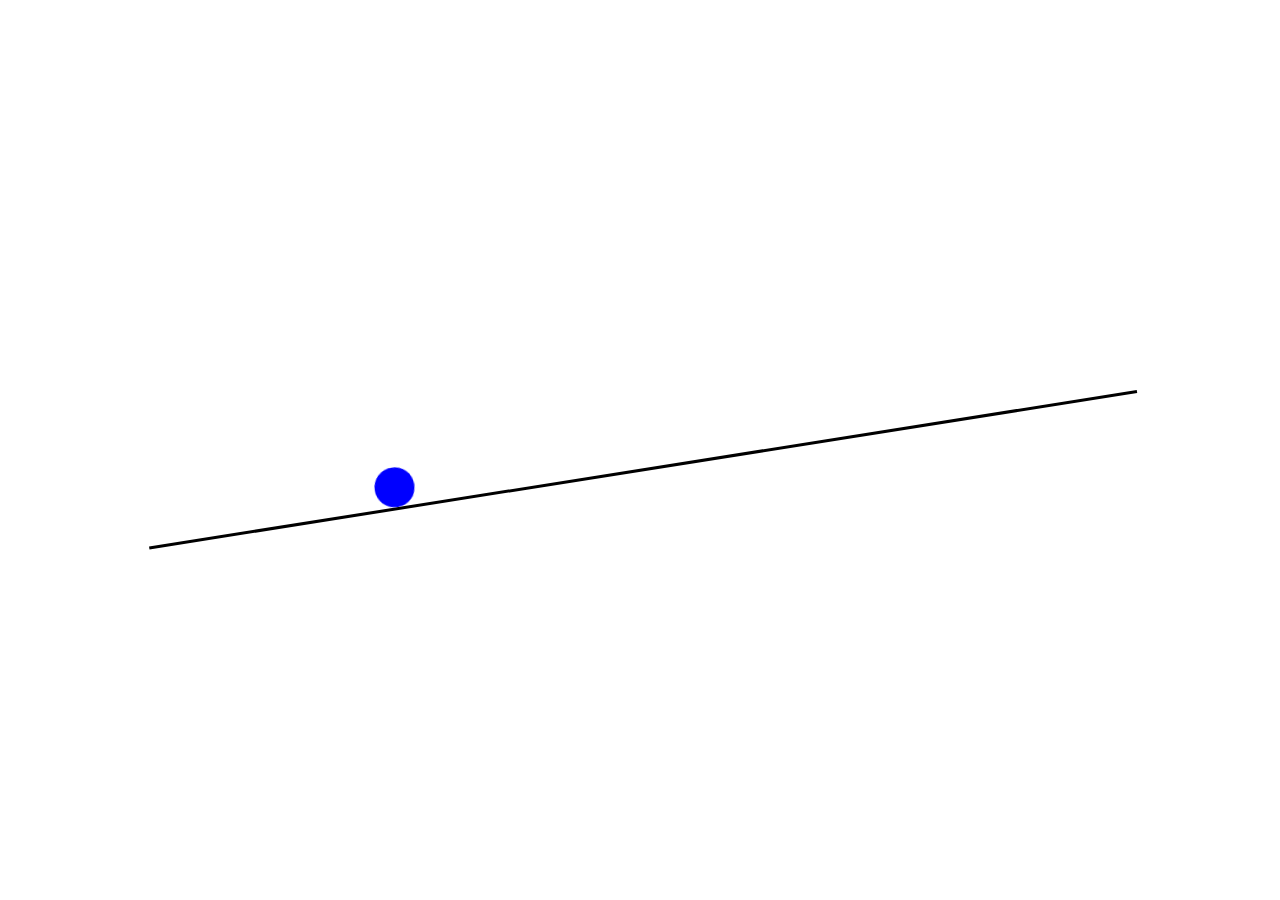
<file: index.html>
<!DOCTYPE html>
<html lang="en">
    <head>
        <meta charset="UTF-8">
        <meta name="viewport" content="width=device-width, initial-scale=1.0">
        <title>Canvas Tutorial</title>
        <link rel="stylesheet" href="style.css">
    </head>
    <body>

        <div class="container">
            <canvas id="canvas">
    
            </canvas>
            <div id="ground"></div>
        </div>


        <script src="script.js"></script>
    </body>
</html>
</file>
<file: style.css>
* {
    padding: 0;
    margin: 0;
    box-sizing: border-box;
}

canvas {
    position: absolute;
    border-right: 3px solid black;
    top: 50%;
    left: 50%;
    transform: translate(-50%, -50%);
}

.container {
    position: relative;
    width: 20px;
    height: 400px;
}

body {
    display: flex;
    flex-direction: column;
    justify-content: space-evenly;
    align-items: center;
    height: 100vh;
    position: relative;
}
</file>
